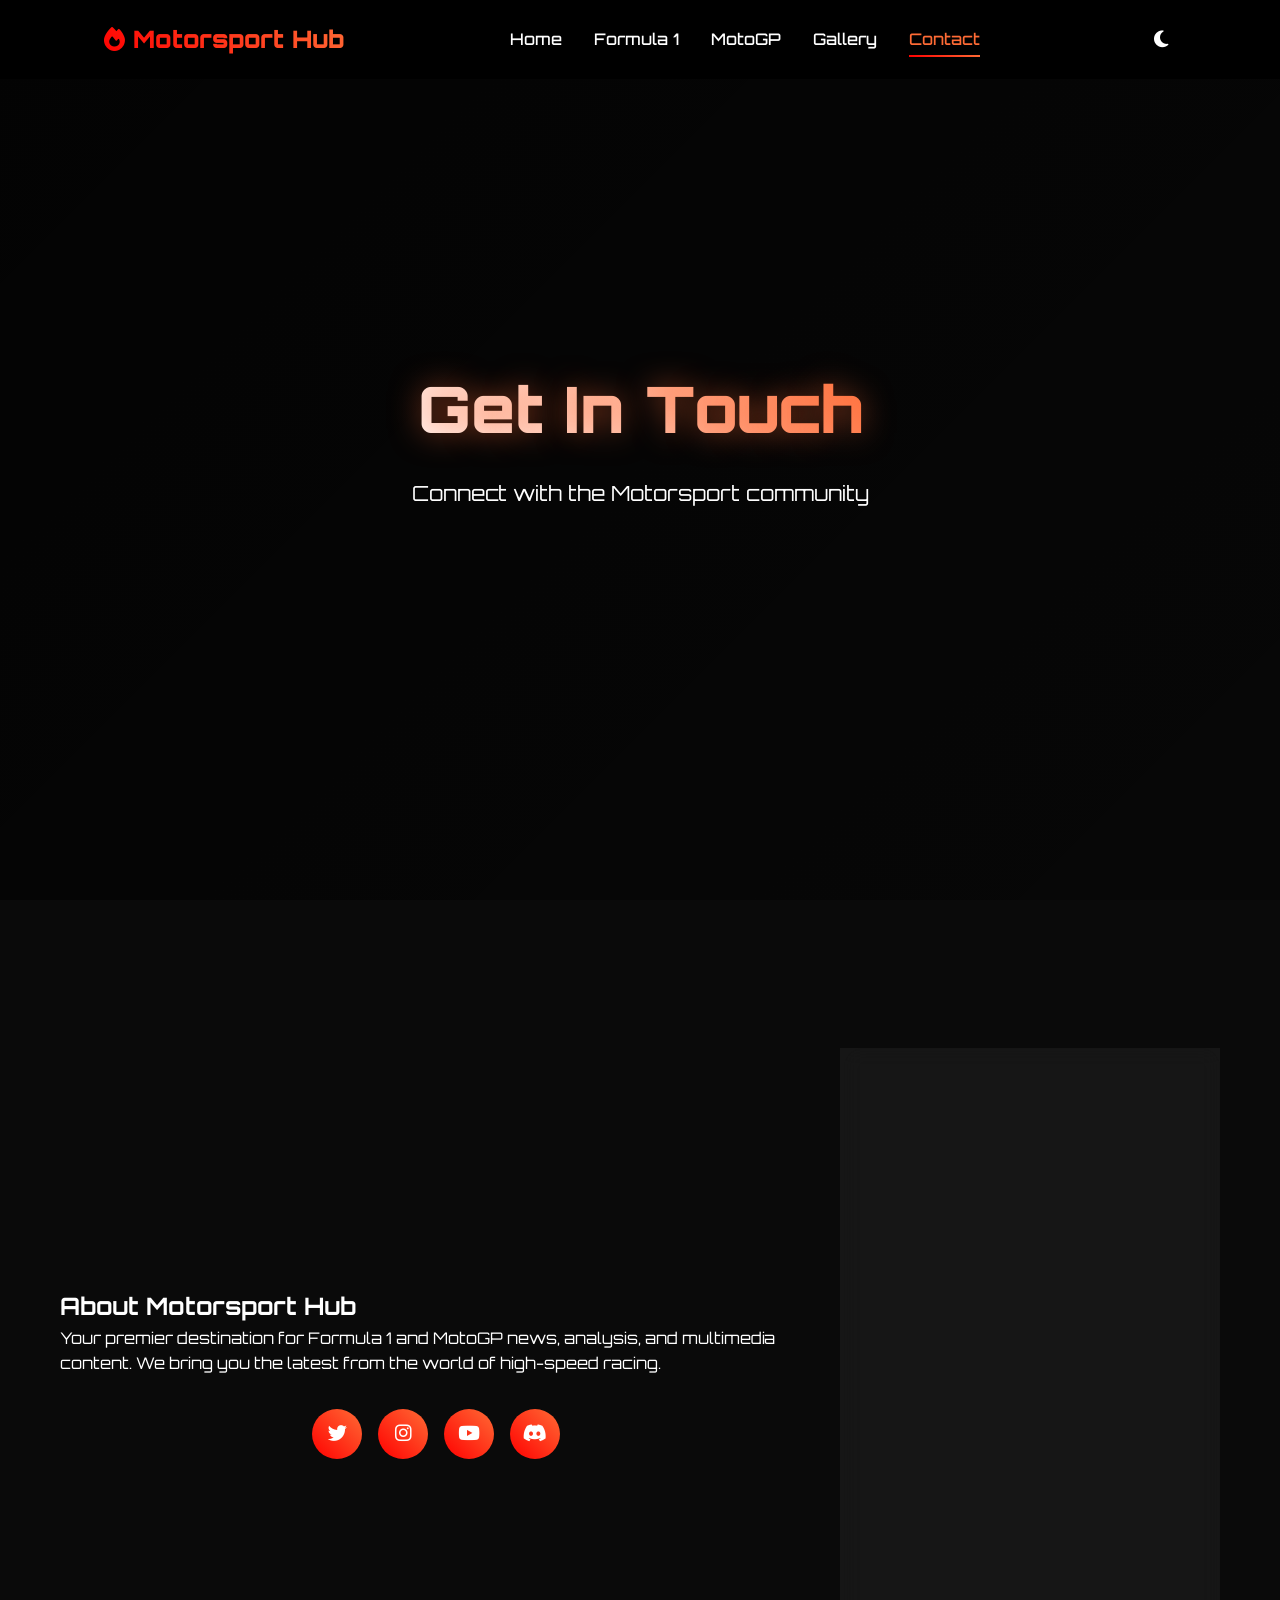
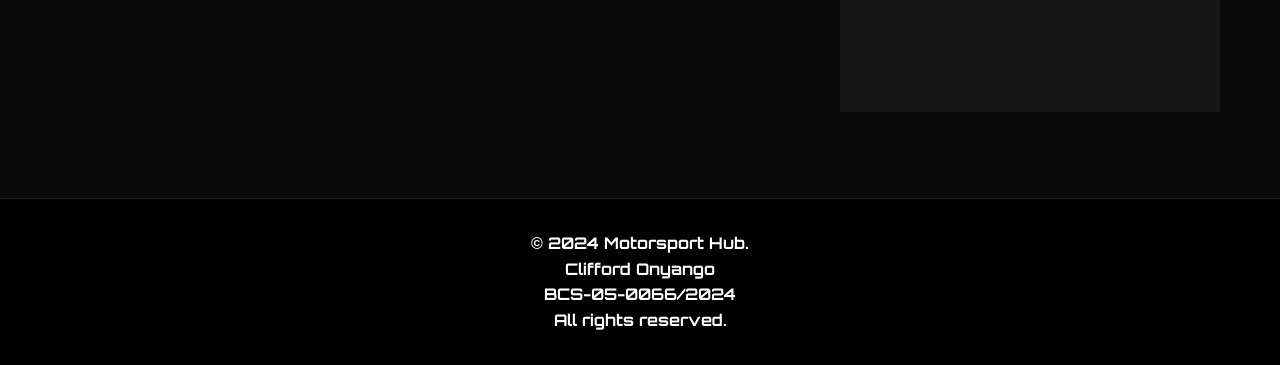
<file: contact.html>
<!DOCTYPE html>
<html lang="en">
<head>
    <meta charset="UTF-8">
    <meta name="viewport" content="width=device-width, initial-scale=1.0">
    <title>Contact - Motorsport Hub</title>
    <link rel="stylesheet" href="css/styles.css">
    <link href="https://fonts.googleapis.com/css2?family=Orbitron:wght@400;700;900&display=swap" rel="stylesheet">
    <link rel="stylesheet" href="https://cdnjs.cloudflare.com/ajax/libs/font-awesome/6.4.0/css/all.min.css">
</head>
<body>
    <div class="preloader"><div class="spinner"></div></div>

    <header class="header">
        <nav class="nav">
            <div class="logo"><i class="fas fa-fire"></i> Motorsport Hub</div>
            <ul class="nav-links">
                <li><a href="index.html" class="nav-link">Home</a></li>
                <li><a href="f1.html" class="nav-link">Formula 1</a></li>
                <li><a href="motogp.html" class="nav-link">MotoGP</a></li>
                <li><a href="gallery.html" class="nav-link">Gallery</a></li>
                <li><a href="contact.html" class="nav-link active">Contact</a></li>
            </ul>
            <div class="theme-toggle"><i class="fas fa-moon"></i></div>
            <div class="hamburger"><span></span><span></span><span></span></div>
        </nav>
    </header>

    <main>
        <section class="hero">
            <div class="hero-bg" style="background-image: url('https://plus.unsplash.com/premium_photo-1678705961907-2aea6bd5e1ea?q=80&w=1032&auto=format&fit=crop&ixlib=rb-4.1.0&ixid=M3wxMjA3fDB8MHxwaG90by1wYWdlfHx8fGVufDB8fHx8fA%3D%3D');"></div>
            <div class="hero-content">
                <h1 class="hero-title animate-slide-up">Get In Touch</h1>
                <p class="hero-subtitle animate-slide-up delay-1">Connect with the Motorsport community</p>
            </div>
        </section>

        <section class="contact section-padding">
            <div class="container">
                <div class="content-grid">
                    <div class="about animate-slide-up">
                        <h2>About Motorsport Hub</h2>
                        <p>Your premier destination for Formula 1 and MotoGP news, analysis, and multimedia content. We bring you the latest from the world of high-speed racing.</p>
                        <div class="social-links">
                            <a href="https://twitter.com/F1" class="social-link"><i class="fab fa-twitter"></i></a>
                            <a href="https://www.instagram.com/f1/?hl=en" class="social-link"><i class="fab fa-instagram"></i></a>
                            <a href="https://www.youtube.com/channel/UCB_qr75-ydFVKSF9Dmo6izg" class="social-link"><i class="fab fa-youtube"></i></a>
                            <a href="https://discord.com/invite/f1" class="social-link"><i class="fab fa-discord"></i></a>
                        </div>
                    </div>
                    <form class="contact-form animate-slide-up delay-1" id="contactForm">
                        <div class="form-group">
                            <label for="name">Name</label>
                            <input type="text" id="name" name="name" required>
                        </div>
                        <div class="form-group">
                            <label for="email">Email</label>
                            <input type="email" id="email" name="email" required>
                        </div>
                        <div class="form-group">
                            <label for="subject">Subject</label>
                            <input type="text" id="subject" name="subject">
                        </div>
                        <div class="form-group">
                            <label for="message">Message</label>
                            <textarea id="message" name="message" rows="6" required></textarea>
                        </div>
                        <button type="submit" class="btn btn-primary">Send Message</button>
                    </form>
                </div>
            </div>
        </section>
    </main>

    <button class="scroll-top" id="scrollTop" aria-label="Scroll to top"><i class="fas fa-chevron-up"></i></button>
    <footer class="footer">
        <div class="container">
           <strong> <p>&copy; 2024 Motorsport Hub. <br> Clifford Onyango <br> BCS-05-0066/2024 <br> All rights reserved.</p> </strong>
        </div>
    </footer>

    <script src="js/script.js"></script>
</body>
</html>
</file>
<file: css/styles.css>
/* Reset & Base */
* {
    margin: 0;
    padding: 0;
    box-sizing: border-box;
}

body {
    font-family: 'Orbitron', sans-serif;
    line-height: 1.6;
    color: #fff;
    overflow-x: hidden;
    scroll-behavior: smooth;
}

.container {
    max-width: 1200px;
    margin: 0 auto;
    padding: 0 20px;
}

/* Dark Theme */
body {
    background: #0a0a0a;
    color: #fff;
}

body.light-theme {
    background: #f5f5f5;
    color: #333;
}

.light-theme .hero-video::before,
.light-theme .hero-bg::before {
    background: linear-gradient(135deg, rgba(255,255,255,0.1), rgba(255,255,255,0.3));
}

/* Preloader */
.preloader {
    position: fixed;
    top: 0;
    left: 0;
    width: 100%;
    height: 100%;
    background: #000;
    display: flex;
    align-items: center;
    justify-content: center;
    z-index: 9999;
    transition: opacity 0.5s ease;
}

.preloader.hidden {
    opacity: 0;
    pointer-events: none;
}

.spinner {
    width: 50px;
    height: 50px;
    border: 3px solid #333;
    border-top: 3px solid #ff0000;
    border-radius: 50%;
    animation: spin 1s linear infinite;
}

@keyframes spin {
    0% { transform: rotate(0deg); }
    100% { transform: rotate(360deg); }
}

/* Header & Navigation */
.header {
    position: fixed;
    top: 0;
    width: 100%;
    background: rgba(0,0,0,0.95);
    backdrop-filter: blur(10px);
    -webkit-backdrop-filter: blur(10px);
    z-index: 1000;
    transition: all 0.3s ease;
}

.header.scrolled {
    background: rgba(0,0,0,0.98);
    box-shadow: 0 2px 20px rgba(0,0,0,0.5);
}

.nav {
    display: flex;
    justify-content: space-between;
    align-items: center;
    padding: 1rem 5%;
    max-width: 1200px;
    margin: 0 auto;
}

.logo {
    font-size: 1.5rem;
    font-weight: 900;
    background: linear-gradient(45deg, #ff0000, #ff6b35);
    -webkit-background-clip: text;
    -webkit-text-fill-color: transparent;
    display: flex;
    align-items: center;
    gap: 0.5rem;
}

.nav-links {
    display: flex;
    list-style: none;
    gap: 2rem;
}

.nav-link {
    color: #fff;
    text-decoration: none;
    font-weight: 500;
    position: relative;
    transition: color 0.3s ease;
    padding: 0.5rem 0;
}

.nav-link:hover,
.nav-link.active {
    color: #ff6b35;
}

.nav-link::after {
    content: '';
    position: absolute;
    bottom: 0;
    left: 0;
    width: 0;
    height: 2px;
    background: linear-gradient(45deg, #ff0000, #ff6b35);
    transition: width 0.3s ease;
}

.nav-link:hover::after,
.nav-link.active::after {
    width: 100%;
}

.theme-toggle {
    font-size: 1.2rem;
    cursor: pointer;
    transition: transform 0.3s ease;
    padding: 0.5rem;
    border-radius: 50%;
}

.theme-toggle:hover {
    transform: rotate(180deg);
    background: rgba(255,255,255,0.1);
}

.hamburger {
    display: none;
    flex-direction: column;
    cursor: pointer;
    gap: 4px;
}

.hamburger span {
    width: 25px;
    height: 3px;
    background: #fff;
    transition: 0.3s;
}

.hamburger.active span:nth-child(1) {
    transform: rotate(45deg) translate(6px, 6px);
}

.hamburger.active span:nth-child(2) {
    opacity: 0;
}

.hamburger.active span:nth-child(3) {
    transform: rotate(-45deg) translate(6px, -5px);
}

/* Hero Section */
.hero {
    position: relative;
    height: 100vh;
    display: flex;
    align-items: center;
    justify-content: center;
    text-align: center;
    overflow: hidden;
}

.hero-video,
.hero-bg {
    position: absolute;
    top: 0;
    left: 0;
    width: 100%;
    height: 100%;
    object-fit: cover;
    z-index: -1;
}

.hero-video::before,
.hero-bg::before {
    content: '';
    position: absolute;
    top: 0;
    left: 0;
    right: 0;
    bottom: 0;
    background: linear-gradient(135deg, rgba(0,0,0,0.7), rgba(0,0,0,0.3));
    z-index: 1;
}

.hero-content {
    z-index: 2;
    max-width: 800px;
    padding: 0 20px;
}

.hero-title {
    font-size: clamp(2.5rem, 5vw, 4rem);
    font-weight: 900;
    margin-bottom: 1rem;
    background: linear-gradient(45deg, #fff, #ff6b35);
    -webkit-background-clip: text;
    -webkit-text-fill-color: transparent;
    text-shadow: 0 0 30px rgba(255,107,53,0.5);
}

.hero-subtitle {
    font-size: 1.3rem;
    margin-bottom: 2rem;
    opacity: 0.9;
    max-width: 600px;
    margin-left: auto;
    margin-right: auto;
}

.hero-buttons {
    display: flex;
    gap: 1rem;
    justify-content: center;
    flex-wrap: wrap;
}

.btn {
    display: inline-block;
    padding: 1rem 2rem;
    text-decoration: none;
    border-radius: 50px;
    font-weight: 600;
    transition: all 0.3s ease;
    border: none;
    cursor: pointer;
    font-size: 1rem;
    position: relative;
    overflow: hidden;
}

.btn-primary {
    background: linear-gradient(45deg, #ff0000, #ff6b35);
    color: #fff;
    box-shadow: 0 10px 30px rgba(255,0,0,0.4);
}

.btn-primary:hover {
    transform: translateY(-3px);
    box-shadow: 0 15px 40px rgba(255,0,0,0.6);
}

.btn-secondary {
    background: transparent;
    color: #fff;
    border: 2px solid #ff6b35;
}

.btn-secondary:hover {
    background: #ff6b35;
    transform: translateY(-3px);
}

/* Section Padding */
.section-padding {
    padding: 100px 0;
}

.section-title {
    font-size: clamp(2rem, 4vw, 3rem);
    text-align: center;
    margin-bottom: 4rem;
    background: linear-gradient(45deg, #fff, #ff6b35);
    -webkit-background-clip: text;
    -webkit-text-fill-color: transparent;
    position: relative;
}

.section-title::after {
    content: '';
    position: absolute;
    bottom: -10px;
    left: 50%;
    transform: translateX(-50%);
    width: 80px;
    height: 4px;
    background: linear-gradient(45deg, #ff0000, #ff6b35);
}

/* Content Grids */
.content-grid,
.overview-grid,
.teams-grid,
.gallery-grid,
.video-grid,
.news-slider {
    display: grid;
    gap: 2rem;
    margin-top: 3rem;
}

.content-grid {
    grid-template-columns: 1fr 1fr;
    align-items: center;
}

.stats-grid,
.overview-grid {
    display: flex;
    flex-wrap: wrap;
    gap: 2rem;
    justify-content: center;
}

@media (min-width: 768px) {
    .content-grid {
        grid-template-columns: 2fr 1fr;
    }
}

/* Cards */
.overview-card,
.team-card,
.news-card,
.gallery-item,
.video-wrapper {
    background: rgba(255,255,255,0.05);
    backdrop-filter: blur(10px);
    -webkit-backdrop-filter: blur(10px);
    border-radius: 20px;
    padding: 2rem;
    text-align: center;
    transition: all 0.3s ease;
    border: 1px solid rgba(255,255,255,0.1);
}

.overview-card:hover,
.team-card:hover,
.news-card:hover {
    transform: translateY(-10px);
    background: rgba(255,255,255,0.1);
    box-shadow: 0 20px 40px rgba(0,0,0,0.3);
}

.team-logo {
    width: 80px;
    height: 80px;
    background: linear-gradient(45deg, #ff0000, #ff6b35);
    border-radius: 50%;
    display: flex;
    align-items: center;
    justify-content: center;
    font-size: 1.5rem;
    font-weight: bold;
    color: #fff;
    margin: 0 auto 1rem;
}

.content-text p {
    font-size: 1.1rem;
    margin-bottom: 1rem;
    opacity: 0.9;
}

.stat-item {
    flex: 1;
    min-width: 150px;
}

.stat-counter {
    font-size: 3rem;
    font-weight: 900;
    background: linear-gradient(45deg, #ff0000, #ff6b35);
    -webkit-background-clip: text;
    -webkit-text-fill-color: transparent;
    margin-bottom: 0.5rem;
}

/* News & Gallery */
.news-card {
    max-width: 400px;
}

.news-card img {
    width: 100%;
    height: 250px;
    object-fit: cover;
    border-radius: 15px;
    margin-bottom: 1.5rem;
}

.news-content h3 {
    margin-bottom: 1rem;
    color: #ff6b35;
}

.read-more {
    color: #ff6b35;
    text-decoration: none;
    font-weight: 600;
}

.read-more:hover {
    text-decoration: underline;
}

/* News Carousel */
.news-slider {
    overflow: hidden;
    position: relative;
    max-width: 100%;
    margin-bottom: 2rem;
}

.news-track {
    display: flex;
    gap: 2rem;
    transition: transform 0.5s cubic-bezier(0.25, 0.46, 0.45, 0.94);
    will-change: transform;
    padding: 0 2rem;
}

.news-card {
    flex: 0 0 380px;
    max-width: 380px;
}

.carousel-nav {
    display: flex;
    align-items: center;
    justify-content: center;
    gap: 1rem;
    margin-top: 2rem;
}

.nav-btn {
    background: linear-gradient(45deg, rgba(255,107,53,0.2), rgba(255,0,0,0.2));
    border: 2px solid rgba(255,107,53,0.4);
    width: 50px;
    height: 50px;
    border-radius: 50%;
    color: #fff;
    cursor: pointer;
    display: flex;
    align-items: center;
    justify-content: center;
    font-size: 1.2rem;
    transition: all 0.3s ease;
    backdrop-filter: blur(10px);
    -webkit-backdrop-filter: blur(10px);
}

.nav-btn:hover {
    background: linear-gradient(45deg, #ff6b35, #ff0000);
    transform: scale(1.1);
    box-shadow: 0 10px 25px rgba(255,107,53,0.4);
}

.nav-btn:disabled {
    opacity: 0.3;
    cursor: not-allowed;
}

.dots-container {
    display: flex;
    gap: 0.5rem;
}

.dot {
    width: 12px;
    height: 12px;
    border-radius: 50%;
    background: rgba(255,255,255,0.3);
    border: none;
    cursor: pointer;
    transition: all 0.3s ease;
}

.dot.active,
.dot:hover {
    background: linear-gradient(45deg, #ff6b35, #ff0000);
    transform: scale(1.2);
    box-shadow: 0 0 10px rgba(255,107,53,0.6);
}

/* Responsive Carousel */
@media (max-width: 768px) {
    .news-track {
        gap: 1rem;
        padding: 0 1rem;
    }
    
    .news-card {
        flex: 0 0 300px;
        max-width: 300px;
    }
}

@media (max-width: 480px) {
    .news-card {
        flex: 0 0 280px;
        max-width: 280px;
    }
    
    .carousel-nav {
        gap: 0.75rem;
    }
    
    .nav-btn {
        width: 45px;
        height: 45px;
        font-size: 1rem;
    }
}

.gallery-grid {
    grid-template-columns: repeat(auto-fit, minmax(300px, 1fr));
}

.gallery-item {
    position: relative;
    overflow: hidden;
    border-radius: 15px;
    cursor: pointer;
    height: 300px;
}

.gallery-item img,
.gallery-item iframe {
    width: 100%;
    height: 100%;
    object-fit: cover;
    transition: transform 0.3s ease;
}

.gallery-item:hover img {
    transform: scale(1.05);
}

.gallery-overlay {
    position: absolute;
    bottom: 0;
    left: 0;
    right: 0;
    background: linear-gradient(transparent, rgba(0,0,0,0.8));
    color: #fff;
    padding: 2rem 1.5rem 1.5rem;
    transform: translateY(100%);
    transition: transform 0.3s ease;
}

.gallery-item:hover .gallery-overlay {
    transform: translateY(0);
}

/* Videos */
.video-player {
    width: 100%;
    max-width: 600px;
    height: auto;
    border-radius: 15px;
    box-shadow: 0 20px 40px rgba(0,0,0,0.3);
}

.video-grid {
    grid-template-columns: repeat(auto-fit, minmax(400px, 1fr));
}

/* Forms */
.contact-form {
    background: rgba(255,255,255,0.05);
    backdrop-filter: blur(10px);
    -webkit-backdrop-filter: blur(10px);
    padding: 2.5rem;
    border-radius: 20px;
    border: 1px solid rgba(255,255,255,0.1);
}

.form-group {
    margin-bottom: 1.5rem;
}

.form-group label {
    display: block;
    margin-bottom: 0.5rem;
    font-weight: 600;
    color: #ff6b35;
}

.form-group input,
.form-group textarea {
    width: 100%;
    padding: 1rem;
    background: rgba(255,255,255,0.1);
    border: 1px solid rgba(255,255,255,0.2);
    border-radius: 10px;
    color: #fff;
    font-family: inherit;
    transition: all 0.3s ease;
}

.form-group input::placeholder,
.form-group textarea::placeholder {
    color: rgba(255,255,255,0.6);
}

.form-group input:focus,
.form-group textarea:focus {
    outline: none;
    border-color: #ff6b35;
    box-shadow: 0 0 0 3px rgba(255,107,53,0.2);
}

.light-theme .form-group input,
.light-theme .form-group textarea {
    background: rgba(0,0,0,0.1);
    color: #333;
    border-color: rgba(0,0,0,0.2);
}

/* Social Links */
.social-links {
    display: flex;
    gap: 1rem;
    justify-content: center;
    margin-top: 2rem;
}

.social-link {
    width: 50px;
    height: 50px;
    background: linear-gradient(45deg, #ff0000, #ff6b35);
    border-radius: 50%;
    display: flex;
    align-items: center;
    justify-content: center;
    color: #fff;
    text-decoration: none;
    transition: all 0.3s ease;
    font-size: 1.2rem;
}

.social-link:hover {
    transform: translateY(-3px) scale(1.1);
    box-shadow: 0 10px 25px rgba(255,0,0,0.4);
}

/* Footer */
.footer {
    background: rgba(0,0,0,0.8);
    padding: 2rem 0;
    text-align: center;
    border-top: 1px solid rgba(255,255,255,0.1);
}

.light-theme .footer {
    background: rgba(255,255,255,0.9);
    color: #333;
    border-top: 1px solid rgba(0,0,0,0.1);
}

/* Scroll Top */
.scroll-top {
    position: fixed;
    bottom: 30px;
    right: 30px;
    width: 60px;
    height: 60px;
    background: linear-gradient(45deg, #ff0000, #ff6b35);
    border: none;
    border-radius: 50%;
    color: #fff;
    font-size: 1.2rem;
    cursor: pointer;
    opacity: 0;
    visibility: hidden;
    transition: all 0.3s ease;
    z-index: 1000;
    box-shadow: 0 10px 30px rgba(255,0,0,0.4);
}

.scroll-top.show {
    opacity: 1;
    visibility: visible;
}

.scroll-top:hover {
    transform: translateY(-5px) scale(1.1);
}

/* Animations */
@keyframes slideUp {
    from {
        opacity: 0;
        transform: translateY(50px);
    }
    to {
        opacity: 1;
        transform: translateY(0);
    }
}

@keyframes fadeIn {
    from { opacity: 0; }
    to { opacity: 1; }
}

@keyframes slideLeft {
    from {
        opacity: 0;
        transform: translateX(-50px);
    }
    to {
        opacity: 1;
        transform: translateX(0);
    }
}

.animate-slide-up {
    animation: slideUp 0.8s ease forwards;
}

.animate-slide-up.delay-1 { animation-delay: 0.2s; }
.animate-slide-up.delay-2 { animation-delay: 0.4s; }
.animate-fade-in { animation: fadeIn 0.8s ease forwards; }
.animate-fade-in.delay-1 { animation-delay: 0.2s; }
.animate-fade-in.delay-2 { animation-delay: 0.4s; }
.animate-fade-in.delay-3 { animation-delay: 0.6s; }
.animate-slide-left { animation: slideLeft 0.8s ease forwards; }

/* Light Theme Overrides */
.light-theme .overview-card,
.light-theme .team-card,
.light-theme .news-card {
    background: rgba(0,0,0,0.05);
    border-color: rgba(0,0,0,0.1);
}

.light-theme .logo,
.light-theme .section-title,
.light-theme .hero-title,
.light-theme .stat-counter {
    background: linear-gradient(45deg, #333, #ff6b35);
    -webkit-background-clip: text;
    -webkit-text-fill-color: transparent;
}

.light-theme .nav-link {
    color: #333;
}

.light-theme .nav-link:hover,
.light-theme .nav-link.active {
    color: #ff6b35;
}

/* Responsive Design */
@media (max-width: 768px) {
    .nav-links {
        display: none;
        position: absolute;
        top: 100%;
        left: 0;
        width: 100%;
        background: rgba(0,0,0,0.98);
        flex-direction: column;
        padding: 2rem;
        gap: 1rem;
    }

    .nav-links.active {
        display: flex;
    }

    .hamburger {
        display: flex;
    }

    .hero-buttons {
        flex-direction: column;
        align-items: center;
    }

    .content-grid {
        grid-template-columns: 1fr;
        gap: 3rem;
    }

    .stats-grid,
    .overview-grid {
        flex-direction: column;
        align-items: center;
    }

    .teams-grid,
    .video-grid,
    .gallery-grid {
        grid-template-columns: 1fr;
    }

    .section-padding {
        padding: 60px 0;
    }

    .hero-title {
        font-size: 2.5rem;
    }
}

@media (max-width: 480px) {
    .container {
        padding: 0 15px;
    }

    .logo {
        font-size: 1.2rem;
    }

    .btn {
        padding: 0.9rem 1.5rem;
        font-size: 0.9rem;
    }
}

/* Utilities */
.text-center { text-align: center; }
.mb-1 { margin-bottom: 1rem; }
.mb-2 { margin-bottom: 2rem; }

/* Lightbox */
.lightbox {
    display: none;
    position: fixed;
    top: 0;
    left: 0;
    width: 100%;
    height: 100%;
    background: rgba(0,0,0,0.95);
    z-index: 10000;
    align-items: center;
    justify-content: center;
}

.lightbox.active {
    display: flex;
}

.lightbox-content {
    max-width: 90%;
    max-height: 90%;
    position: relative;
}

.lightbox img,
.lightbox iframe {
    max-width: 100%;
    max-height: 100%;
    border-radius: 10px;
}

.lightbox-close {
    position: absolute;
    top: -40px;
    right: 0;
    color: #fff;
    font-size: 2rem;
    cursor: pointer;
}
</file>
